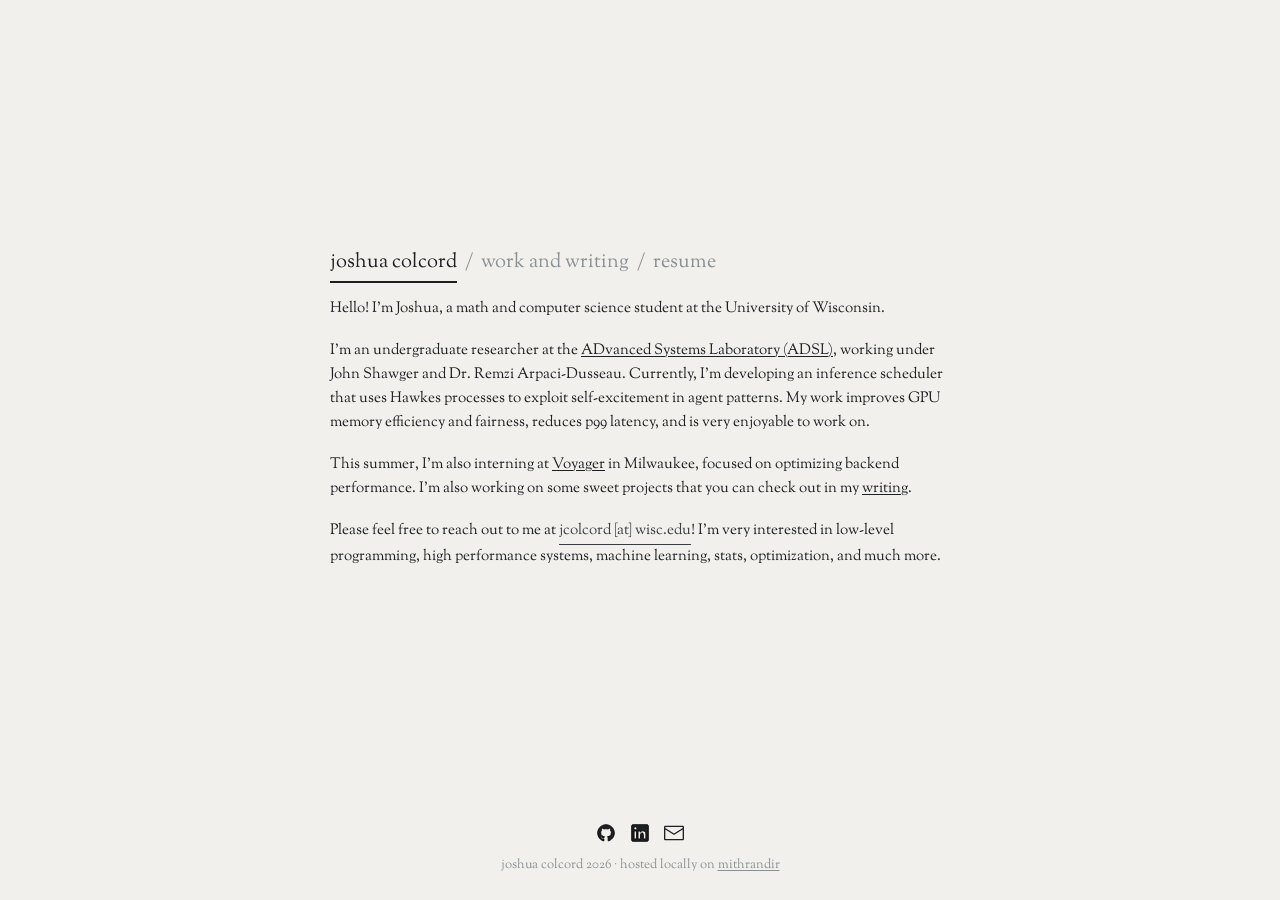
<file: index.html>
<!DOCTYPE html>
<html lang="en">

<head>
  <meta http-equiv="content-type" content="text/html; charset=UTF-8">
  <meta charset="UTF-8">
  <meta name="viewport" content="width=device-width, initial-scale=1.0">
  <title>joshua colcord</title>
  <meta name="description" content="joshua colcord's personal website, engineering portfolio">
  <link rel="stylesheet" href="content/styles.css">
</head>

<body>
  <header class="topbar">
    <nav class="nav" aria-label="Sections">
      <a class="name nav-item active" href="#home" data-section="home">joshua colcord</a>
      <span class="nav-sep">/</span>
      <a class="nav-item" href="#writing" data-section="writing">work and writing</a>
      <span class="nav-sep">/</span>
      <a class="nav-item" href="https://jcol.cx/colcord-resume.pdf" target="_blank" rel="noopener">resume</a>
    </nav>
  </header>

  <div class="page">

    <!-- Home -->
    <main class="section" id="section-home">
      <p>
        Hello! I'm Joshua, a math and computer science student at the University of Wisconsin.
      </p>
      <p>
        I'm an undergraduate researcher at the
        <a class="lab-link" href="https://research.cs.wisc.edu/adsl/" target="_blank" rel="noopener noreferrer">ADvanced
          Systems Laboratory (ADSL)</a>, working
        under John Shawger and Dr. Remzi Arpaci-Dusseau.
        Currently, I'm developing an inference scheduler that uses Hawkes processes to exploit
        self-excitement in agent patterns.
        My work improves GPU memory efficiency and fairness, reduces p99 latency, and is very
        enjoyable to work on.
      </p>
      <p>
        This summer, I'm also interning at <a class="lab-link" href="https://voyagerai.us" target="_blank"
          rel="noopener noreferrer">Voyager</a> in Milwaukee, focused on optimizing backend performance.
        I'm also working on some sweet
        projects that you can check out in my <a class="lab-link section-link" href="#writing" data-section="writing">writing</a>.
      </p>
      <p class="connect-intro">
        Please feel free to reach out to me at
        <a class="email-link" href="mailto:jcolcord@wisc.edu">jcolcord [at] wisc.edu</a>!
        I'm very interested in low-level programming, high performance systems, machine
        learning, stats, optimization, and much more.
      </p>
    </main>
    
    <!-- Writing -->
    <main class="section" id="section-writing" hidden>
      <ul class="article-list" id="article-list-container" style="min-height: 280px;">
        <!-- Articles rendered via JSON -->
      </ul>
      <div class="pagination" style="display: flex; justify-content: center; gap: 24px; margin-top: 16px;">
        <button id="prev-page" aria-label="Previous page" style="background:none; border:none; font-family:inherit; font-size:24px; cursor:pointer; color:var(--text); transition: opacity 0.2s;">&larr;</button>
        <button id="next-page" aria-label="Next page" style="background:none; border:none; font-family:inherit; font-size:24px; cursor:pointer; color:var(--text); transition: opacity 0.2s;">&rarr;</button>
      </div>
    </main>
  </div>

  <footer class="site-footer">
    <div class="footer-icons" aria-label="Social links">
      <a class="icon-link" href="https://github.com/joshcolcord" target="_blank" rel="noopener noreferrer"
        aria-label="GitHub">
        <svg viewBox="0 0 24 24" fill="none" xmlns="http://www.w3.org/2000/svg" aria-hidden="true">
          <path fill-rule="evenodd" clip-rule="evenodd" d="M12 2C6.475 2 2 6.475 2 12C2 16.425 4.8625 20.1625 8.8375 21.4875C9.3375 21.575 9.525 21.275 9.525 21.0125C9.525 20.775 9.5125 19.9875 9.5125 19.15C7 19.6125 6.35 18.5375 6.15 17.975C6.0375 17.6875 5.55 16.8 5.125 16.5625C4.775 16.375 4.275 15.9125 5.1125 15.9C5.9 15.8875 6.4625 16.625 6.65 16.925C7.55 18.4375 8.9875 18.0125 9.5625 17.75C9.65 17.1 9.9125 16.6625 10.2 16.4125C7.975 16.1625 5.65 15.3 5.65 11.475C5.65 10.3875 6.0375 9.4875 6.675 8.7875C6.575 8.5375 6.225 7.5125 6.775 6.1375C6.775 6.1375 7.6125 5.875 9.525 7.1625C10.325 6.9375 11.175 6.825 12.025 6.825C12.875 6.825 13.725 6.9375 14.525 7.1625C16.4375 5.8625 17.275 6.1375 17.275 6.1375C17.825 7.5125 17.475 8.5375 17.375 8.7875C18.0125 9.4875 18.4 10.375 18.4 11.475C18.4 15.3125 16.0625 16.1625 13.8375 16.4125C14.2 16.725 14.5125 17.325 14.5125 18.2625C14.5125 19.6 14.5 20.675 14.5 21.0125C14.5 21.275 14.6875 21.5875 15.1875 21.4875C17.1727 20.8173 18.8977 19.5415 20.1198 17.8395C21.3419 16.1376 21.9995 14.0953 22 12C22 6.475 17.525 2 12 2Z" stroke="#000000" stroke-linejoin="round"/>
        </svg>
      </a>
      <a class="icon-link" href="https://linkedin.com/in/joshcolcord/" target="_blank" rel="noopener noreferrer"
        aria-label="LinkedIn">
        <svg viewBox="0 0 24 24" fill="none" xmlns="http://www.w3.org/2000/svg" aria-hidden="true">
          <path d="M22 3.47059V20.5294C22 20.9194 21.845 21.2935 21.5692 21.5693C21.2935 21.8451 20.9194 22 20.5294 22H3.47056C3.08053 22 2.70648 21.8451 2.43069 21.5693C2.15491 21.2935 1.99997 20.9194 1.99997 20.5294V3.47059C1.99997 3.08056 2.15491 2.70651 2.43069 2.43073C2.70648 2.15494 3.08053 2 3.47056 2H20.5294C20.9194 2 21.2935 2.15494 21.5692 2.43073C21.845 2.70651 22 3.08056 22 3.47059V3.47059ZM7.88232 9.64706H4.94115V19.0588H7.88232V9.64706ZM8.14703 6.41176C8.14858 6.18929 8.10629 5.96869 8.02258 5.76255C7.93888 5.55642 7.81539 5.36879 7.65916 5.21039C7.50294 5.05198 7.31705 4.92589 7.1121 4.83933C6.90715 4.75277 6.68715 4.70742 6.46468 4.70588H6.41173C5.95931 4.70588 5.52541 4.88561 5.20549 5.20552C4.88558 5.52544 4.70585 5.95934 4.70585 6.41176C4.70585 6.86419 4.88558 7.29809 5.20549 7.61801C5.52541 7.93792 5.95931 8.11765 6.41173 8.11765V8.11765C6.63423 8.12312 6.85562 8.0847 7.06325 8.00458C7.27089 7.92447 7.46071 7.80422 7.62186 7.65072C7.78301 7.49722 7.91234 7.31346 8.00245 7.10996C8.09256 6.90646 8.14169 6.6872 8.14703 6.46471V6.41176ZM19.0588 13.3412C19.0588 10.5118 17.2588 9.41177 15.4706 9.41177C14.8851 9.38245 14.3021 9.50715 13.7798 9.77345C13.2576 10.0397 12.8142 10.4383 12.4941 10.9294H12.4117V9.64706H9.64703V19.0588H12.5882V14.0529C12.5457 13.5403 12.7072 13.0315 13.0376 12.6372C13.368 12.2429 13.8407 11.9949 14.3529 11.9471H14.4647C15.4 11.9471 16.0941 12.5353 16.0941 14.0176V19.0588H19.0353L19.0588 13.3412Z" stroke="#000000" stroke-linejoin="round"/>
        </svg>
      </a>
      <a class="icon-link" href="mailto:jcolcord@wisc.edu" target="_blank" rel="noopener noreferrer" aria-label="Email">
        <svg viewBox="0 0 15 15" fill="none" xmlns="http://www.w3.org/2000/svg" aria-hidden="true">
          <path d="M1 2C0.447715 2 0 2.44772 0 3V12C0 12.5523 0.447715 13 1 13H14C14.5523 13 15 12.5523 15 12V3C15 2.44772 14.5523 2 14 2H1ZM1 3L14 3V3.92494C13.9174 3.92486 13.8338 3.94751 13.7589 3.99505L7.5 7.96703L1.24112 3.99505C1.16621 3.94751 1.0826 3.92486 1 3.92494V3ZM1 4.90797V12H14V4.90797L7.74112 8.87995C7.59394 8.97335 7.40606 8.97335 7.25888 8.87995L1 4.90797Z" fill="currentColor" fill-rule="evenodd" clip-rule="evenodd"></path>
        </svg>
      </a>
    </div>
    <div class="footer-text">
      joshua colcord 2026 &middot; hosted locally on <a class="footer-link" href="articles/mithrandir.html">mithrandir</a>
    </div>
  </footer>

  <script src="jwriting_articles.js"></script>
  <script>
    const navItems = document.querySelectorAll('.nav-item');
    const sections = document.querySelectorAll('.section');
    const sectionLinks = document.querySelectorAll('.section-link');

    sectionLinks.forEach(link => {
      link.addEventListener('click', function(e) {
        e.preventDefault();
        const target = this.dataset.section;
        const navItem = document.querySelector(`.nav-item[data-section="${target}"]`);
        if (navItem) navItem.click();
      });
    });

    navItems.forEach(item => {
      item.addEventListener('click', function (e) {
        // Only handle internal navigation (data-section attribute)
        if (!this.dataset.section) return;

        e.preventDefault();
        const target = this.dataset.section;

        if (target === 'home') {
          history.replaceState(null, null, ' '); // Clear hash for home
        } else {
          history.replaceState(null, null, '#' + target);
        }

        navItems.forEach(n => n.classList.remove('active'));
        this.classList.add('active');

        sections.forEach(s => {
          if (s.id === 'section-' + target) {
            s.removeAttribute('hidden');
          } else {
            s.setAttribute('hidden', '');
          }
        });

        if (target === 'writing') {
          document.body.classList.add('writing-active');
        } else {
          document.body.classList.remove('writing-active');
        }
      });
    });

    // Check hash on load to open correct section
    const hash = window.location.hash;
    if (hash) {
      const target = hash.substring(1);
      const navItem = document.querySelector(`.nav-item[data-section="${target}"]`);
      if (navItem) {
        navItem.click();
      }
    }

    // Writing pagination logic
    let articles = jwritingArticles;
    let currentPage = 0;
    const articlesPerPage = 3;

    const listContainer = document.getElementById('article-list-container');
    const prevBtn = document.getElementById('prev-page');
    const nextBtn = document.getElementById('next-page');

    function renderArticles() {
      listContainer.innerHTML = '';
      const start = currentPage * articlesPerPage;
      const end = start + articlesPerPage;
      const currentArticles = articles.slice(start, end);

      currentArticles.forEach(article => {
        let githubHtml = '';
        if (article.github_link) {
          githubHtml = `
            <a href="${article.github_link}" target="_blank" class="github-icon-link" aria-label="github project" style="color:inherit; opacity:0.8; transition:opacity 0.2s; display: flex; align-items: center; margin-bottom: 7px;" onmouseover="this.style.opacity='1'" onmouseout="this.style.opacity='0.8'">
              <svg viewBox="0 0 24 24" fill="none" xmlns="http://www.w3.org/2000/svg" aria-hidden="true" width="18" height="18">
                <path fill-rule="evenodd" clip-rule="evenodd" d="M12 2C6.475 2 2 6.475 2 12C2 16.425 4.8625 20.1625 8.8375 21.4875C9.3375 21.575 9.525 21.275 9.525 21.0125C9.525 20.775 9.5125 19.9875 9.5125 19.15C7 19.6125 6.35 18.5375 6.15 17.975C6.0375 17.6875 5.55 16.8 5.125 16.5625C4.775 16.375 4.275 15.9125 5.1125 15.9C5.9 15.8875 6.4625 16.625 6.65 16.925C7.55 18.4375 8.9875 18.0125 9.5625 17.75C9.65 17.1 9.9125 16.6625 10.2 16.4125C7.975 16.1625 5.65 15.3 5.65 11.475C5.65 10.3875 6.0375 9.4875 6.675 8.7875C6.575 8.5375 6.225 7.5125 6.775 6.1375C6.775 6.1375 7.6125 5.875 9.525 7.1625C10.325 6.9375 11.175 6.825 12.025 6.825C12.875 6.825 13.725 6.9375 14.525 7.1625C16.4375 5.8625 17.275 6.1375 17.275 6.1375C17.825 7.5125 17.475 8.5375 17.375 8.7875C18.0125 9.4875 18.4 10.375 18.4 11.475C18.4 15.3125 16.0625 16.1625 13.8375 16.4125C14.2 16.725 14.5125 17.325 14.5125 18.2625C14.5125 19.6 14.5 20.675 14.5 21.0125C14.5 21.275 14.6875 21.5875 15.1875 21.4875C17.1727 20.8173 18.8977 19.5415 20.1198 17.8395C21.3419 16.1376 21.9995 14.0953 22 12C22 6.475 17.525 2 12 2Z" stroke="#000000" stroke-linejoin="round"/>
              </svg>
            </a>
          `;
        }

        const li = document.createElement('li');
        li.className = 'article-item';
        li.style.display = 'flex';
        li.style.justifyContent = 'space-between';
        li.style.padding = '18px 0';
        li.style.alignItems = 'stretch';
        
        li.innerHTML = `
          <div class="article-left" style="display: flex; flex-direction: column; justify-content: space-between; align-items: flex-start; max-width: 80%;">
            <a class="article-title" href="${article.article_link}" style="font-size: 18px; font-weight: normal; line-height: 1.2;">${article.article_name}</a>
            <p class="article-description" style="margin: 8px 0 0 0;">${article.description}</p>
          </div>
          <div class="article-right" style="display: flex; flex-direction: column; justify-content: flex-end; align-items: flex-end;">
            ${githubHtml}
            <span class="article-date" style="font-size: 15px; color: var(--muted); line-height: 1.2;">${article.date}</span>
          </div>
        `;
        listContainer.appendChild(li);
      });

      prevBtn.disabled = currentPage === 0;
      prevBtn.style.opacity = prevBtn.disabled ? '0.3' : '1';
      prevBtn.style.cursor = prevBtn.disabled ? 'default' : 'pointer';

      nextBtn.disabled = end >= articles.length;
      nextBtn.style.opacity = nextBtn.disabled ? '0.3' : '1';
      nextBtn.style.cursor = nextBtn.disabled ? 'default' : 'pointer';
    }

    prevBtn.addEventListener('click', () => {
      if (currentPage > 0) {
        currentPage--;
        renderArticles();
      }
    });

    nextBtn.addEventListener('click', () => {
      if ((currentPage + 1) * articlesPerPage < articles.length) {
        currentPage++;
        renderArticles();
      }
    });

    renderArticles();
  </script>

</body>

</html>
</file>
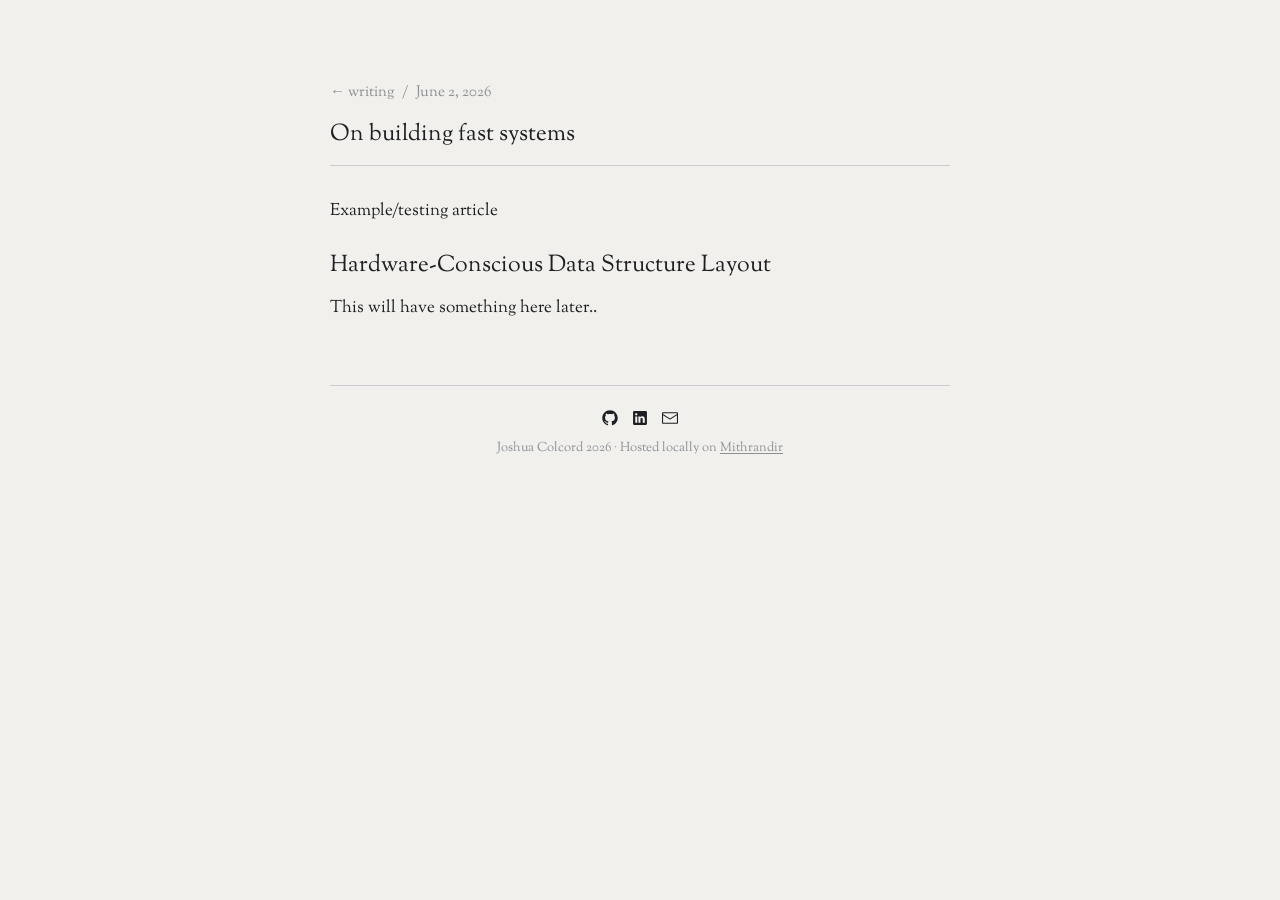
<file: articles/building-fast-systems.html>
<!DOCTYPE html>
<html lang="en">

<head>
  <meta charset="UTF-8">
  <meta name="viewport" content="width=device-width, initial-scale=1.0">
  <title>On building fast systems — Joshua Colcord</title>
  <meta name="description" content="A deep dive into system performance, low-level optimization, and latency trade-offs in modern hardware.">
  <style>
    @import url("https://fonts.googleapis.com/css2?family=Sorts+Mill+Goudy:ital@0;1&display=swap");

    :root {
      --background: #f1f0ec;
      --text: #1d1f23;
      --accent: #3a3d42;
      --muted: #8b9095;
      --line: #c9cdd1;
    }

    * {
      box-sizing: border-box;
    }

    body {
      margin: 0;
      min-height: 100vh;
      display: flex;
      flex-direction: column;
      align-items: center;
      background: var(--background);
      color: var(--text);
      font-family: "Sorts Mill Goudy", Georgia, "Times New Roman", serif;
      font-size: 15px;
      font-weight: 400;
      line-height: 1.6;
      padding: 0 24px 80px;
    }

    .page {
      width: min(100%, 620px);
      margin-top: 9vh;
      display: flex;
      flex-direction: column;
    }

    .article-header {
      margin-bottom: 12px;
      display: flex;
      justify-content: flex-start;
      align-items: baseline;
    }

    .back-link {
      display: inline-block;
      font-size: 15px;
      color: var(--muted);
      text-decoration: none;
      transition: color 0.15s;
      padding-bottom: 4px;
    }

    .back-link:hover {
      color: var(--text);
    }

    .article-date-top {
      font-size: 15px;
      color: var(--muted);
    }

    .article-title {
      font-size: 23px;
      font-weight: normal;
      margin: 0 0 32px 0;
      color: var(--text);
      line-height: 1.2;
      display: block;
      padding-bottom: 16px;
      border-bottom: 1px solid var(--line);
    }

    .meta-sep {
      margin: 0 8px;
      color: var(--muted);
      font-size: 15px;
    }

    article p, article li {
      margin: 0 0 16px 0;
      font-size: 16.5px;
      line-height: 1.6;
      color: var(--text);
    }

    article h2 {
      font-size: 1.75em;
      font-weight: normal;
      margin: 32px 0 16px 0;
      padding-bottom: 0.3em;
      color: var(--text);
      line-height: 1.2;
    }

    article h3 {
      font-size: 1.5em;
      font-weight: normal;
      margin: 28px 0 16px 0;
      color: var(--text);
      line-height: 1.2;
    }

    code {
      font-family: Menlo, Monaco, Consolas, 'Courier New', monospace;
      background: rgba(0, 0, 0, 0.05);
      padding: 0.2em 0.4em;
      border-radius: 3px;
      font-size: 0.85em;
      color: #000;
    }

    pre {
      margin: 0 0 16px 0;
      padding: 1em;
      overflow: auto;
      background: rgba(0, 0, 0, 0.03);
      border-radius: 3px;
    }

    pre code {
      padding: 0;
      background: transparent;
      font-size: 0.85em;
    }

    .article-figure {
      margin: 24px 0;
      padding: 0;
    }

    .article-figure img {
      width: 100%;
      border-radius: 8px;
      border: 1px solid var(--line);
    }

    .image-placeholder {
      width: 100%;
      aspect-ratio: 16 / 9;
      background-color: #e5e2db;
      border-radius: 8px;
      border: 1px solid var(--line);
      display: flex;
      align-items: center;
      justify-content: center;
      color: var(--muted);
      font-size: 13px;
    }

    .image-caption {
      font-size: 13px;
      color: var(--muted);
      text-align: center;
      margin-top: 10px;
      line-height: 1.4;
      font-style: italic;
    }

    .site-footer {
      width: 100%;
      text-align: center;
      margin-top: 48px;
      border-top: 1px solid var(--line);
      padding-top: 24px;
    }

    .footer-icons {
      display: flex;
      justify-content: center;
      gap: 14px;
      margin-bottom: 12px;
    }

    .footer-text {
      font-size: 13px;
      color: var(--muted);
    }

    .footer-link {
      color: var(--muted);
      text-decoration: underline;
      text-underline-offset: 0.12em;
      text-decoration-thickness: 1px;
    }

    .footer-link:hover {
      color: var(--text);
    }

    .icon-link {
      display: inline-flex;
      align-items: center;
      justify-content: center;
      color: var(--text);
      opacity: 1;
      transition: opacity 0.15s;
    }

    .icon-link:hover,
    .icon-link:focus-visible {
      opacity: 0.65;
    }

    .icon-link svg {
      width: 16px;
      height: 16px;
      fill: currentColor;
    }
  </style>
</head>

<body>

  <div class="page">
    <header class="article-header">
      <a class="back-link" href="../index.html#writing">← writing</a>
      <span class="meta-sep">/</span>
      <span class="article-date-top">June 2, 2026</span>
    </header>

    <main>
      <article>
        <h1 class="article-title">On building fast systems</h1>

        <p>Example/testing article</p>
<h3>Hardware-Conscious Data Structure Layout</h3>
<p>This will have something here later..</p>
      </article>
    </main>

    <footer class="site-footer">
      <div class="footer-icons" aria-label="Social links">
        <a class="icon-link" href="https://github.com/joshcolcord" target="_blank" rel="noopener noreferrer"
          aria-label="GitHub">
          <svg viewBox="0 0 15 15" fill="none" xmlns="http://www.w3.org/2000/svg" aria-hidden="true">
            <path
              d="M7.49933 0.25C3.49635 0.25 0.25 3.49593 0.25 7.50024C0.25 10.703 2.32715 13.4206 5.2081 14.3797C5.57084 14.446 5.70302 14.2222 5.70302 14.0299C5.70302 13.8576 5.69679 13.4019 5.69323 12.797C3.67661 13.235 3.25112 11.825 3.25112 11.825C2.92132 10.9874 2.44599 10.7644 2.44599 10.7644C1.78773 10.3149 2.49584 10.3238 2.49584 10.3238C3.22353 10.375 3.60629 11.0711 3.60629 11.0711C4.25298 12.1788 5.30335 11.8588 5.71638 11.6732C5.78225 11.205 5.96962 10.8854 6.17658 10.7043C4.56675 10.5209 2.87415 9.89918 2.87415 7.12104C2.87415 6.32925 3.15677 5.68257 3.62053 5.17563C3.54576 4.99226 3.29697 4.25521 3.69174 3.25691C3.69174 3.25691 4.30015 3.06196 5.68522 3.99973C6.26337 3.83906 6.8838 3.75895 7.50022 3.75583C8.1162 3.75895 8.73619 3.83906 9.31523 3.99973C10.6994 3.06196 11.3069 3.25691 11.3069 3.25691C11.7026 4.25521 11.4538 4.99226 11.3795 5.17563C11.8441 5.68257 12.1245 6.32925 12.1245 7.12104C12.1245 9.9063 10.4292 10.5192 8.81452 10.6985C9.07444 10.9224 9.30633 11.3648 9.30633 12.0413C9.30633 13.0102 9.29742 13.7922 9.29742 14.0299C9.29742 14.2239 9.42828 14.4496 9.79591 14.3788C12.6746 13.4179 14.75 10.7025 14.75 7.50024C14.75 3.49593 11.5036 0.25 7.49933 0.25Z"
              fill="currentColor" fill-rule="evenodd" clip-rule="evenodd"></path>
          </svg>
        </a>
        <a class="icon-link" href="https://linkedin.com/in/joshcolcord/" target="_blank" rel="noopener noreferrer"
          aria-label="LinkedIn">
          <svg viewBox="0 0 15 15" fill="none" xmlns="http://www.w3.org/2000/svg" aria-hidden="true">
            <path
              d="M2 1C1.44772 1 1 1.44772 1 2V13C1 13.5523 1.44772 14 2 14H13C13.5523 14 14 13.5523 14 13V2C14 1.44772 13.5523 1 13 1H2ZM3.05 6H4.95V12H3.05V6ZM5.075 4.005C5.075 4.59871 4.59371 5.08 4 5.08C3.4063 5.08 2.925 4.59871 2.925 4.005C2.925 3.41129 3.4063 2.93 4 2.93C4.59371 2.93 5.075 3.41129 5.075 4.005ZM12 8.35713C12 6.55208 10.8334 5.85033 9.67449 5.85033C9.29502 5.83163 8.91721 5.91119 8.57874 6.08107C8.32172 6.21007 8.05265 6.50523 7.84516 7.01853H7.79179V6.00044H6V12.0047H7.90616V8.8112C7.8786 8.48413 7.98327 8.06142 8.19741 7.80987C8.41156 7.55832 8.71789 7.49825 8.95015 7.46774H9.02258C9.62874 7.46774 10.0786 7.84301 10.0786 8.78868V12.0047H11.9847L12 8.35713Z"
              fill="currentColor" fill-rule="evenodd" clip-rule="evenodd"></path>
          </svg>
        </a>
        <a class="icon-link" href="mailto:jcolcord@wisc.edu" target="_blank" rel="noopener noreferrer"
          aria-label="Email">
          <svg viewBox="0 0 15 15" fill="none" xmlns="http://www.w3.org/2000/svg" aria-hidden="true">
            <path
              d="M1 2C0.447715 2 0 2.44772 0 3V12C0 12.5523 0.447715 13 1 13H14C14.5523 13 15 12.5523 15 12V3C15 2.44772 14.5523 2 14 2H1ZM1 3L14 3V3.92494C13.9174 3.92486 13.8338 3.94751 13.7589 3.99505L7.5 7.96703L1.24112 3.99505C1.16621 3.94751 1.0826 3.92486 1 3.92494V3ZM1 4.90797V12H14V4.90797L7.74112 8.87995C7.59394 8.97335 7.40606 8.97335 7.25888 8.87995L1 4.90797Z"
              fill="currentColor" fill-rule="evenodd" clip-rule="evenodd"></path>
          </svg>
        </a>
      </div>
      <div class="footer-text">
        Joshua Colcord 2026 &middot; Hosted locally on <a class="footer-link" href="mithrandir.html">Mithrandir</a>
      </div>
    </footer>
  </div>

</body>
</html>
</file>
<file: content/styles.css>
@import url("https://fonts.googleapis.com/css2?family=Sorts+Mill+Goudy:ital@0;1&display=swap");

:root {
  --background: #f1f0ec;
  --text: #1d1f23;
  --accent: #3a3d42;
  --muted: #8b9095;
  --line: #c9cdd1;
}

* {
  box-sizing: border-box;
}

body {
  margin: 0;
  height: 100vh;
  overflow: hidden;
  display: flex;
  align-items: center;
  justify-content: center;
  background: var(--background);
  color: var(--text);
  font-family: "Sorts Mill Goudy", Georgia, "Times New Roman", serif;
  font-size: 15px;
  font-weight: 400;
  line-height: 1.6;
}

a {
  color: inherit;
  text-decoration: none;
}

/* ── Topbar ── */

.topbar {
  position: fixed;
  top: 0;
  left: 0;
  right: 0;
  padding: calc(40px + 23vh) max(24px, calc((100vw - 620px) / 2)) 12px;
  background: var(--background);
  z-index: 10;
}

.nav {
  display: flex;
  align-items: baseline;
  gap: 8px;
}

.nav-sep {
  font-size: 20px;
  color: var(--muted);
  user-select: none;
}

/* shared style for name + nav items */
.nav-item {
  position: relative;
  font-size: 20px;
  color: var(--muted);
  transition: color 0.15s;
  padding-bottom: 4px;
}

.nav-item.active {
  color: var(--text);
}

.nav-item.active::after {
  content: '';
  position: absolute;
  bottom: 0;
  left: 0;
  right: 0;
  height: 2px;
  background: var(--text);
}

.nav-item:hover {
  color: var(--text);
}

/* ── Page / Content ── */

.page {
  width: min(100% - 48px, 620px);
  margin:7vh auto 0;
  padding: 0 0 80px;
}

/* ── Sections ── */

.section {
  text-align: left;
}

.section p {
  margin: 0 0 18px;
}

.section p:first-child {
  color: var(--text);
}

/* ── Article list (writing) ── */

.article-list {
  list-style: none;
  margin: 0;
  padding: 0;
}

.article-item {
  border-top: 1px solid var(--line);
  padding: 0;
}

.article-item:first-child {
  border-top: none;
}

.article-rule {
  border: none;
  border-top: 1px solid var(--muted);
  margin: 0;
}

.article-row {
  display: flex;
  justify-content: space-between;
  align-items: baseline;
  padding: 10px 0;
}

.article-title {
  color: var(--text);
  font-size: 16px;
}

.article-title:hover {
  opacity: 0.65;
}

.article-date {
  font-size: 13px;
  color: var(--muted);
  white-space: nowrap;
  margin-left: 16px;
}

.lab-link {
  text-decoration: underline;
  text-underline-offset: 0.12em;
  text-decoration-thickness: 1px;
}

.lab-link:hover,
.lab-link:focus-visible {
  opacity: 0.75;
}

.connect-intro {
  margin-top: 18px;
}

.email-link {
  display: inline-block;
  color: var(--accent);
  border-bottom: 1px solid currentColor;
  padding-bottom: 1px;
}

.email-link:hover,
.email-link:focus-visible {
  opacity: 0.7;
}

/* ── Footer ── */

.site-footer {
  position: fixed;
  bottom: 24px;
  left: 0;
  right: 0;
  text-align: center;
  padding: 0 max(24px, calc((100vw - 620px) / 2));
}

.footer-icons {
  display: flex;
  justify-content: center;
  gap: 14px;
  margin-bottom: 12px;
}

.footer-text {
  font-size: 13px;
  color: var(--muted);
}

.footer-link {
  color: var(--muted);
  text-decoration: underline;
  text-underline-offset: 0.12em;
  text-decoration-thickness: 1px;
}

.footer-link:hover {
  color: var(--text);
}

.icon-link {
  display: inline-flex;
  align-items: center;
  justify-content: center;
  color: var(--text);
  opacity: 1;
}

.icon-link:hover,
.icon-link:focus-visible {
  color: var(--text);
  opacity: 0.65;
}

.icon-link svg {
  width: 20px;
  height: 20px;
  fill: currentColor;
}

/* ── Writing scroll mode ── */

body.writing-active {
  overflow-y: auto;
  align-items: flex-start;
}

body.writing-active .page {
  margin-top: calc(40px + 24vh + 55px);
  padding-bottom: calc(24px + 80px);
}

/* ── Responsive ── */

@media (max-width: 640px) {
  .page {
    width: min(100% - 32px, 620px);
    padding: 48px 0 64px;
  }

  .topbar {
    padding: 32px 16px 12px;
  }

  .site-footer {
    padding: 0 16px;
  }
}
</file>
